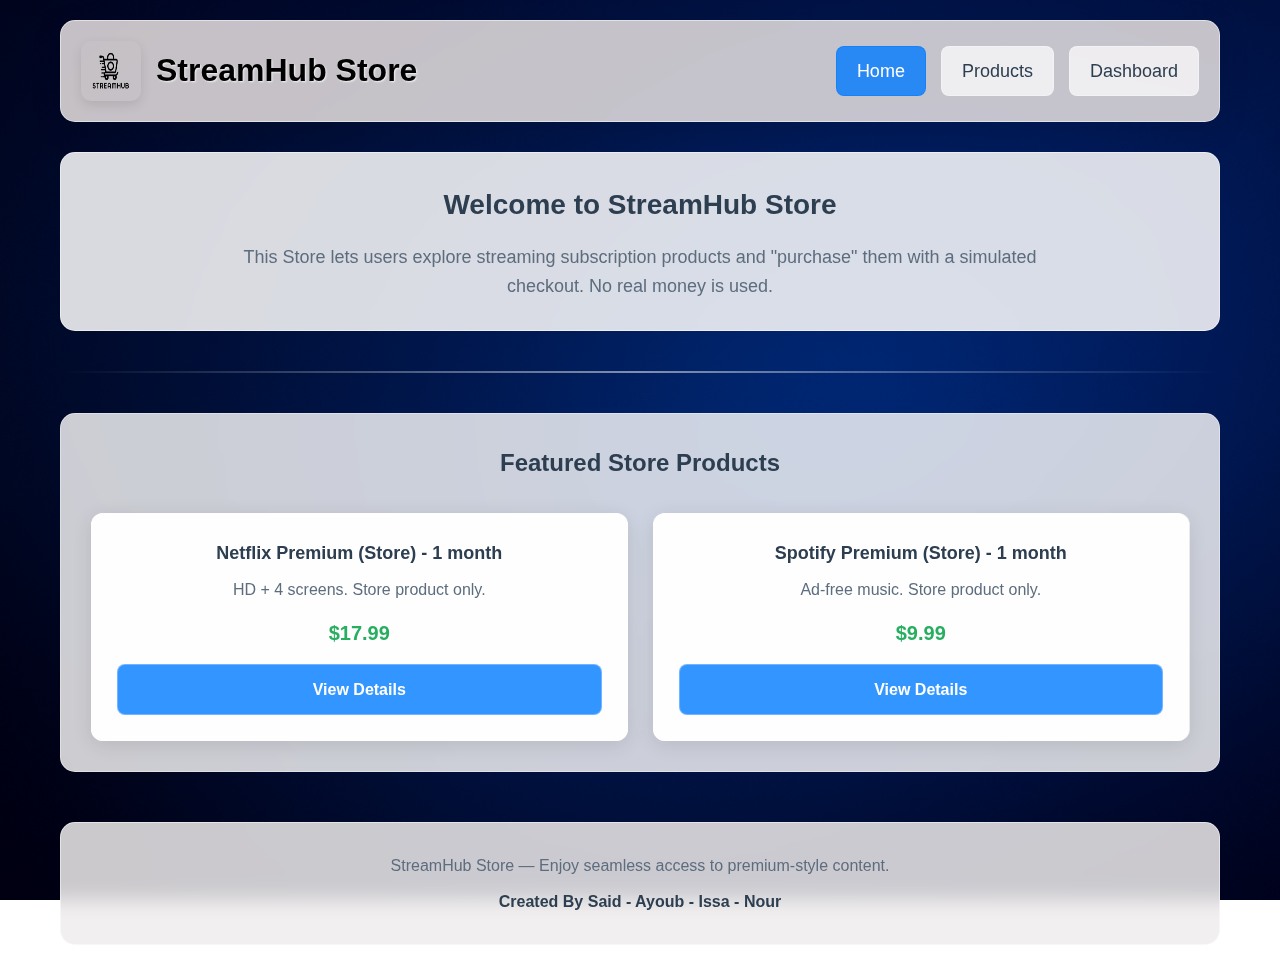
<file: index.html>
<!DOCTYPE html>
<html lang="en">
<head>
    <meta charset="UTF-8">
    <meta name="viewport" content="width=device-width, initial-scale=1.0">
    <title>StreamHub Store</title>
    <style>
        * {
    margin: 0;
    padding: 0;
    box-sizing: border-box;
}

body {
  font-family: 'Arial', sans-serif;
    background: url('images/logo4.png') no-repeat center center fixed;
    background-size: cover;
    color: #333;
    line-height: 1.6;
    min-height: 100vh;
}

.container {
    max-width: 1200px;
    margin: 0 auto;
    padding: 20px;
    background: transparent;
    min-height: 100vh;
}

/* ⭐⭐ الهيدر شفاف ⭐⭐ */
.main-header {
    display: flex;
    justify-content: space-between;
    align-items: center;
    margin-bottom: 30px;
    padding: 20px;
    background: rgba(231, 226, 226, 0.85); /* شفافية */
    border-radius: 15px;
    border: 1px solid rgba(255, 255, 255, 0.5);
    backdrop-filter: blur(10px);
    box-shadow: 0 8px 32px rgba(0, 0, 0, 0.1);
}

.logo-container {
    display: flex;
    align-items: center;
    gap: 15px;
}

.logo-left {
    width: 60px;
    height: 60px;
    border-radius: 10px;
    box-shadow: 0 4px 12px rgba(0,0,0,0.1);
}

.store-title {
    font-size: 32px;
    font-weight: bold;
    color: #000000;
    text-shadow: 1px 1px 2px rgba(255,255,255,0.8);
}

/* ⭐⭐ التنقل شفاف ⭐⭐ */
.top-navigation {
    display: flex;
    gap: 15px;
}

.nav-item {
    text-decoration: none;
    color: #2c3e50;
    font-size: 18px;
    font-weight: 500;
    padding: 10px 20px;
    border-radius: 8px;
    transition: all 0.3s ease;
    background: rgba(255, 255, 255, 0.7);
    border: 1px solid rgba(255, 255, 255, 0.3);
}

.nav-item:hover {
    background: rgba(255, 255, 255, 0.9);
    transform: translateY(-2px);
    box-shadow: 0 4px 15px rgba(0,0,0,0.1);
}

.nav-item.active {
    background: rgba(0, 123, 255, 0.8);
    color: white;
    border-color: rgba(0, 123, 255, 0.5);
}

/* ⭐⭐ المحتوى الرئيسي شفاف ⭐⭐ */
.welcome-section {
    text-align: center;
    margin-bottom: 40px;
    padding: 30px;
    background: rgba(255, 255, 255, 0.85);
    border-radius: 15px;
    border: 1px solid rgba(255, 255, 255, 0.5);
    backdrop-filter: blur(10px);
}

.welcome-title {
    font-size: 28px;
    color: #2c3e50;
    margin-bottom: 15px;
}

.welcome-text {
    font-size: 18px;
    color: #5d6d7e;
    line-height: 1.6;
    max-width: 800px;
    margin: 0 auto;
}

.divider {
    border: none;
    height: 2px;
    background: linear-gradient(90deg, transparent, rgba(255,255,255,0.5), transparent);
    margin: 30px 0;
}

/* ⭐⭐ قسم المنتجات شفاف ⭐⭐ */
.featured-section {
    text-align: center;
    margin: 40px 0;
    padding: 30px;
    background: rgba(255, 255, 255, 0.8);
    border-radius: 15px;
    border: 1px solid rgba(255, 255, 255, 0.4);
    backdrop-filter: blur(8px);
}

.section-title {
    font-size: 24px;
    color: #2c3e50;
    margin-bottom: 30px;
}

.products-grid {
    display: grid;
    grid-template-columns: repeat(auto-fit, minmax(300px, 1fr));
    gap: 25px;
    margin-top: 20px;
}

/* ⭐⭐ بطاقات المنتجات شفافة ⭐⭐ */
.product-card {
    border: 1px solid rgba(255, 255, 255, 0.4);
    border-radius: 12px;
    padding: 25px;
    text-align: center;
    background: rgba(255, 255, 255, 0.85);
    transition: all 0.3s ease;
    backdrop-filter: blur(8px);
    box-shadow: 0 4px 20px rgba(0, 0, 0, 0.1);
}

.product-card:hover {
    transform: translateY(-8px);
    background: rgba(255, 255, 255, 0.95);
    box-shadow: 0 8px 30px rgba(0, 0, 0, 0.15);
}

.product-name {
    font-size: 18px;
    font-weight: bold;
    color: #2c3e50;
    margin-bottom: 10px;
}

.product-description {
    color: #5d6d7e;
    margin-bottom: 15px;
    line-height: 1.5;
}

.product-price {
    font-size: 20px;
    font-weight: bold;
    color: #27ae60;
    margin: 15px 0;
}

.view-details-btn {
    display: inline-block;
    background: rgba(0, 123, 255, 0.8);
    color: white;
    padding: 12px 25px;
    text-decoration: none;
    border-radius: 8px;
    font-weight: bold;
    transition: all 0.3s ease;
    width: 100%;
    border: 1px solid rgba(255, 255, 255, 0.3);
}

.view-details-btn:hover {
    background: rgba(0, 86, 179, 0.9);
    transform: translateY(-2px);
    box-shadow: 0 4px 15px rgba(0, 123, 255, 0.3);
}

/* ⭐⭐ الفوتر شفاف ⭐⭐ */
.main-footer {
    text-align: center;
    margin-top: 50px;
    padding: 30px;
    background: rgba(239, 236, 236, 0.85);
    border-radius: 15px;
    border: 1px solid rgba(255, 255, 255, 0.5);
    backdrop-filter: blur(10px);
}

.footer-text {
    font-size: 16px;
    margin-bottom: 10px;
    color: #5d6d7e;
}

.creators {
    font-size: 16px;
    font-weight: bold;
    margin-top: 10px;
    color: #2c3e50;
}
    </style>
</head>
<body>
    <div class="container">
        <!-- الهيدر مع اللوجو والتنقل على اليمين -->
        <header class="main-header">
            <div class="logo-container">
                <img src="images/logo.png" alt="StreamHub Logo" class="logo-left">
                <h1 class="store-title">StreamHub Store</h1>
            </div>
            
            <!-- التنقل على اليمين -->
            <nav class="top-navigation">
                <a href="index.html" class="nav-item active">Home</a>
                <a href="products.html" class="nav-item">Products</a>
                <a href="dashboard.html" class="nav-item">Dashboard</a>
            </nav>
        </header>

        <!-- المحتوى الرئيسي -->
        <section class="welcome-section">
            <h2 class="welcome-title">Welcome to StreamHub Store</h2>
            <p class="welcome-text">
                This Store lets users explore streaming subscription products and "purchase" them with a simulated checkout. No real money is used.
            </p>
        </section>

        <hr class="divider">

        <!-- المنتجات المميزة -->
        <section class="featured-section">
            <h2 class="section-title">Featured Store Products</h2>
            
            <div class="products-grid">
                <!-- Netflix -->
                <div class="product-card">
                    <h3 class="product-name">Netflix Premium (Store) - 1 month</h3>
                    <p class="product-description">HD + 4 screens. Store product only.</p>
                    <div class="product-price">$17.99</div>
                    <a href="product-detail.html?id=1" class="view-details-btn">View Details</a>
                </div>

                <!-- Spotify -->
                <div class="product-card">
                    <h3 class="product-name">Spotify Premium (Store) - 1 month</h3>
                    <p class="product-description">Ad-free music. Store product only.</p>
                    <div class="product-price">$9.99</div>
                    <a href="product-detail.html?id=2" class="view-details-btn">View Details</a>
                </div>
            </div>
        </section>

        <!-- الفوتر -->
        <footer class="main-footer">
            <p class="footer-text">StreamHub Store — Enjoy seamless access to premium-style content.</p>
            <p class="creators">Created By Said - Ayoub - Issa - Nour</p>
        </footer>
    </div>
</body>
</html>
</file>
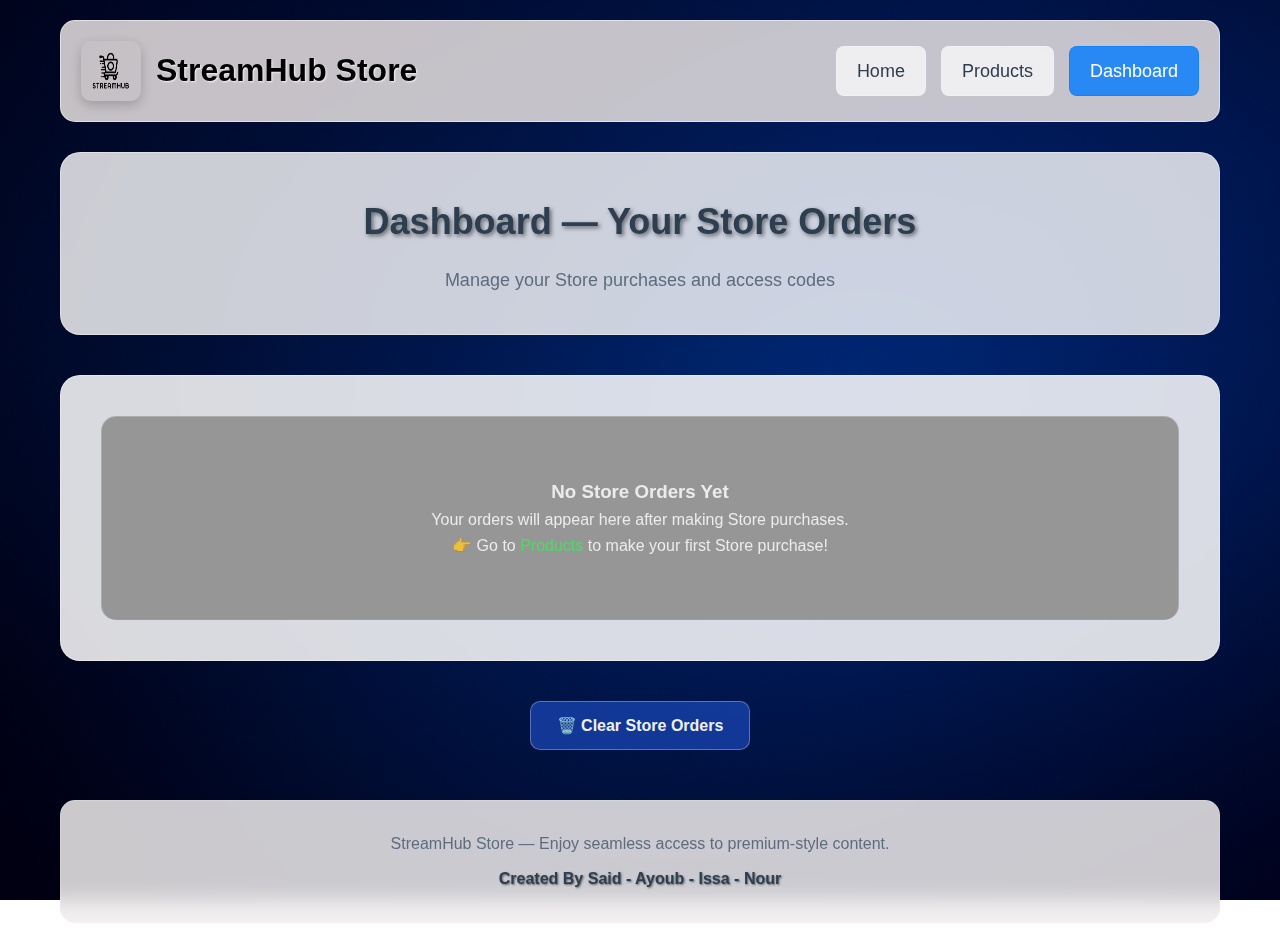
<file: dashboard.html>
<!DOCTYPE html>
<html lang="en">
<head>
    <meta charset="UTF-8">
    <meta name="viewport" content="width=device-width, initial-scale=1.0">
    <title>Dashboard - StreamHub Store</title>
    <style>
        * {
            margin: 0;
            padding: 0;
            box-sizing: border-box;
        }

        body {
            font-family: 'Arial', sans-serif;
            background: url('images/logo4.png') no-repeat center center fixed; /* ⭐ نفس الخلفية */
            background-size: cover;
            color: white;
            line-height: 1.6;
            min-height: 100vh;
        }

        .container {
            max-width: 1200px;
            margin: 0 auto;
            padding: 20px;
            background: transparent;
            min-height: 100vh;
        }

        /* ⭐⭐ الهيدر ⭐⭐ */
        .main-header {
            display: flex;
            justify-content: space-between;
            align-items: center;
            margin-bottom: 30px;
            padding: 20px;
            background:rgba(231, 226, 226, 0.85);
            border-radius: 15px;
            border: 1px solid rgba(255, 255, 255, 0.5);
            backdrop-filter: blur(10px);
        }

        .logo-container {
            display: flex;
            align-items: center;
            gap: 15px;
        }

        .logo-left {
            width: 60px;
            height: 60px;
            border-radius: 10px;
            box-shadow: 0 4px 12px rgba(0,0,0,0.2);
        }

        .store-title {
            font-size: 32px;
            font-weight: bold;
            color: #000000;
            text-shadow: 1px 1px 2px rgba(255,255,255,0.8);
        }

        /* ⭐⭐ التنقل ⭐⭐ */
        .top-navigation {
            display: flex;
            gap: 15px;
        }

        .nav-item {
            text-decoration: none;
            color: #2c3e50;
            font-size: 18px;
            font-weight: 500;
            padding: 10px 20px;
            border-radius: 8px;
            transition: all 0.3s ease;
            background: rgba(255, 255, 255, 0.7);
            border: 1px solid rgba(255, 255, 255, 0.2);
        }

        .nav-item:hover {
            background: rgba(255, 255, 255, 0.9);
            transform: translateY(-2px);
        }

        .nav-item.active {
            background: rgba(0, 123, 255, 0.8);
            color: white;
            border-color: rgba(0, 123, 255, 0.5);
        }

        /* ⭐⭐ محتوى Dashboard ⭐⭐ */
        .dashboard-header {
            text-align: center;
            margin-bottom: 40px;
            padding: 40px;
            background: rgba(255, 255, 255, 0.8);
            border-radius: 20px;
            border: 1px solid rgba(255, 255, 255, 0.4);
            backdrop-filter: blur(10px);
        }

        .dashboard-title {
            font-size: 36px;
            color: #2c3e50;
            margin-bottom: 15px;
            text-shadow: 2px 2px 4px rgba(0,0,0,0.5);
        }

        .dashboard-subtitle {
            font-size: 18px;
            color:  #5d6d7e;
            max-width: 600px;
            margin: 0 auto;
            line-height: 1.6;
        }

        /* ⭐⭐ بطاقات الطلبات ⭐⭐ */
        .orders-container {
            margin: 40px 0;
            padding: 40px;
            background: rgba(255, 255, 255, 0.85);
            border-radius: 20px;
            border: 1px solid rgba(255, 255, 255, 0.4);
            backdrop-filter: blur(10px);
        }

        .order-card {
            border: 1px solid rgba(255, 255, 255, 0.3);
            border-radius: 15px;
            padding: 25px;
            margin-bottom: 20px;
            background:  rgba(82, 80, 80, 0.95);
            transition: all 0.3s ease;
            backdrop-filter: blur(8px);
            border-left: 4px solid #4cd964;
        }

        .order-card:hover {
            transform: translateY(-5px);
            background: rgba(0, 0, 0, 0.5);
            border-color: rgba(255, 255, 255, 0.5);
            box-shadow: 0 8px 25px rgba(0, 0, 0, 0.3);
        }

        .order-product {
            font-size: 20px;
            font-weight: bold;
            color: #eeefef;
            margin-bottom: 8px;
            text-shadow: 2px 2px 4px rgba(0,0,0,0.5);
        }

        .order-date {
            color: #000000;
            font-size: 14px;
            margin-bottom: 10px;
        }

        .access-code {
            background: rgba(255, 255, 255, 0.1);
            padding: 12px 15px;
            border-radius: 8px;
            font-family: 'Courier New', monospace;
            font-weight: bold;
            color: #000000;
            border: 1px solid rgba(255, 255, 255, 0.3);
            text-shadow: 1px 1px 2px rgba(0,0,0,0.5);
        }

        .no-orders {
            text-align: center;
            padding: 60px 20px;
            color: rgba(255, 255, 255, 0.8);
            background: rgba(0, 0, 0, 0.4);
            border: 1px solid rgba(255, 255, 255, 0.2);
            border-radius: 15px;
            backdrop-filter: blur(8px);
        }

        /* ⭐⭐ زر مسح الطلبات ⭐⭐ */
        .clear-btn {
            display: block;
            width: 220px;
            margin: 30px auto;
            background: rgba(26, 71, 185, 0.7);
            color: rgb(239, 239, 239);
            padding: 14px 25px;
            border: none;
            border-radius: 10px;
            font-weight: bold;
            cursor: pointer;
            transition: all 0.3s ease;
            font-size: 16px;
            border: 1px solid rgba(255, 255, 255, 0.3);
        }

        .clear-btn:hover {
            background: rgba(200, 35, 51, 0.8);
            transform: translateY(-3px);
            box-shadow: 0 6px 20px rgba(220, 53, 69, 0.3);
        }

        /* ⭐⭐ الفوتر ⭐⭐ */
        .main-footer {
            text-align: center;
            margin-top: 50px;
            padding: 30px;
            background: rgba(239, 236, 236, 0.85);
            border-radius: 15px;
            border: 1px solid rgba(255, 255, 255, 0.2);
            backdrop-filter: blur(10px);
        }

        .footer-text {
    font-size: 16px;
    margin-bottom: 10px;
    color: #5d6d7e;
}

        .creators {
            font-size: 16px;
            font-weight: bold;
            margin-top: 10px;
            color: #2c3e50;
            text-shadow: 1px 1px 2px rgba(0,0,0,0.5);
        }
    </style>
</head>
<body>
    <div class="container">
        <!-- ⭐⭐ الهيدر مع اللوجو والتنقل على اليمين ⭐⭐ -->
        <header class="main-header">
            <div class="logo-container">
                <img src="images/logo.png" alt="StreamHub Logo" class="logo-left">
                <h1 class="store-title">StreamHub Store</h1>
            </div>
            
            <!-- ⭐⭐ التنقل على اليمين ⭐⭐ -->
            <nav class="top-navigation">
                <a href="index.html" class="nav-item">Home</a>
                <a href="products.html" class="nav-item">Products</a>
                <a href="dashboard.html" class="nav-item active">Dashboard</a>
            </nav>
        </header>

        <!-- ⭐⭐ محتوى Dashboard ⭐⭐ -->
        <div class="dashboard-header">
            <h1 class="dashboard-title">Dashboard — Your Store Orders</h1>
            <p class="dashboard-subtitle">Manage your Store purchases and access codes</p>
        </div>

        <!-- ⭐⭐ حاوية الطلبات ⭐⭐ -->
        <div class="orders-container" id="ordersContainer">
            <!-- الطلبات تظهر هنا بالجافاسكريبت -->
        </div>

        <!-- ⭐⭐ زر مسح الطلبات ⭐⭐ -->
        <button class="clear-btn" onclick="clearAllOrders()">🗑️ Clear Store Orders</button>

        <!-- ⭐⭐ الفوتر ⭐⭐ -->
        <footer class="main-footer">
            <p class="footer-text">StreamHub Store — Enjoy seamless access to premium-style content.</p>
            <p class="creators">Created By Said - Ayoub - Issa - Nour</p>
        </footer>
    </div>

    <script>
        // بيانات المنتجات
        const products = {
            1: { name: "Netflix Premium (Store) - 1 month", prefix: "NET" },
            2: { name: "Spotify Premium (Store) - 1 month", prefix: "SPO" },
            3: { name: "Disney+ Premium (Store) - 1 month", prefix: "DIS" },
            4: { name: "Chill Pack: Netflix + Spotify (Store)", prefix: "BUN" },
            5: { name: "Entertainment Bundle (Store)", prefix: "BUN" }
        };

        // توليد كود وصول عشوائي
        function generateAccessCode(prefix) {
            const chars = 'ABCDEFGHIJKLMNOPQRSTUVWXYZ0123456789';
            let randomPart = '';
            for (let i = 0; i < 7; i++) {
                randomPart += chars.charAt(Math.floor(Math.random() * chars.length));
            }
            return `${prefix}-${randomPart}`;
        }

        // حفظ الطلب في localStorage
        function saveOrder(productId, customerName, customerEmail) {
            const orders = JSON.parse(localStorage.getItem('storeOrders')) || [];
            const product = products[productId];
            
            const newOrder = {
                id: Date.now(),
                productId: productId,
                productName: product.name,
                accessCode: generateAccessCode(product.prefix),
                timestamp: new Date().toLocaleString(),
                customerName: customerName,
                customerEmail: customerEmail
            };
            
            orders.unshift(newOrder); // إضافة في البداية
            localStorage.setItem('storeOrders', JSON.stringify(orders));
            
            return newOrder;
        }

        // عرض الطلبات
        function displayOrders() {
            const ordersContainer = document.getElementById('ordersContainer');
            const orders = JSON.parse(localStorage.getItem('storeOrders')) || [];
            
            if (orders.length === 0) {
                ordersContainer.innerHTML = `
                    <div class="no-orders">
                        <h3>No Store Orders Yet</h3>
                        <p>Your orders will appear here after making Store purchases.</p>
                        <p>👉 Go to <a href="products.html" style="color: #4cd964; text-decoration: none;">Products</a> to make your first Store purchase!</p>
                    </div>
                `;
                return;
            }
            
            let ordersHTML = '';
            orders.forEach(order => {
                ordersHTML += `
                    <div class="order-card">
                        <div class="order-product">${order.productName}</div>
                        <div class="order-date">${order.timestamp} — ${order.customerEmail}</div>
                        <div><strong>Access code:</strong> <span class="access-code">${order.accessCode}</span></div>
                    </div>
                `;
            });
            
            ordersContainer.innerHTML = ordersHTML;
        }

        // مسح جميع الطلبات
        function clearAllOrders() {
            if (confirm('Are you sure you want to clear all store orders?')) {
                localStorage.removeItem('storeOrders');
                displayOrders();
            }
        }

        // معالجة عملية الشراء من checkout
        function processPurchase() {
            const urlParams = new URLSearchParams(window.location.search);
            const purchased = urlParams.get('purchased');
            const productId = urlParams.get('productId');
            const customerName = urlParams.get('name');
            const customerEmail = urlParams.get('email');
            
            if (purchased === 'true' && productId) {
                saveOrder(productId, customerName, customerEmail);
                
                // إزالة معاملات URL
                window.history.replaceState({}, document.title, window.location.pathname);
            }
        }

        // التهيئة عند تحميل الصفحة
        document.addEventListener('DOMContentLoaded', function() {
            processPurchase();
            displayOrders();
        });
    </script>
</body>
</html>
</file>
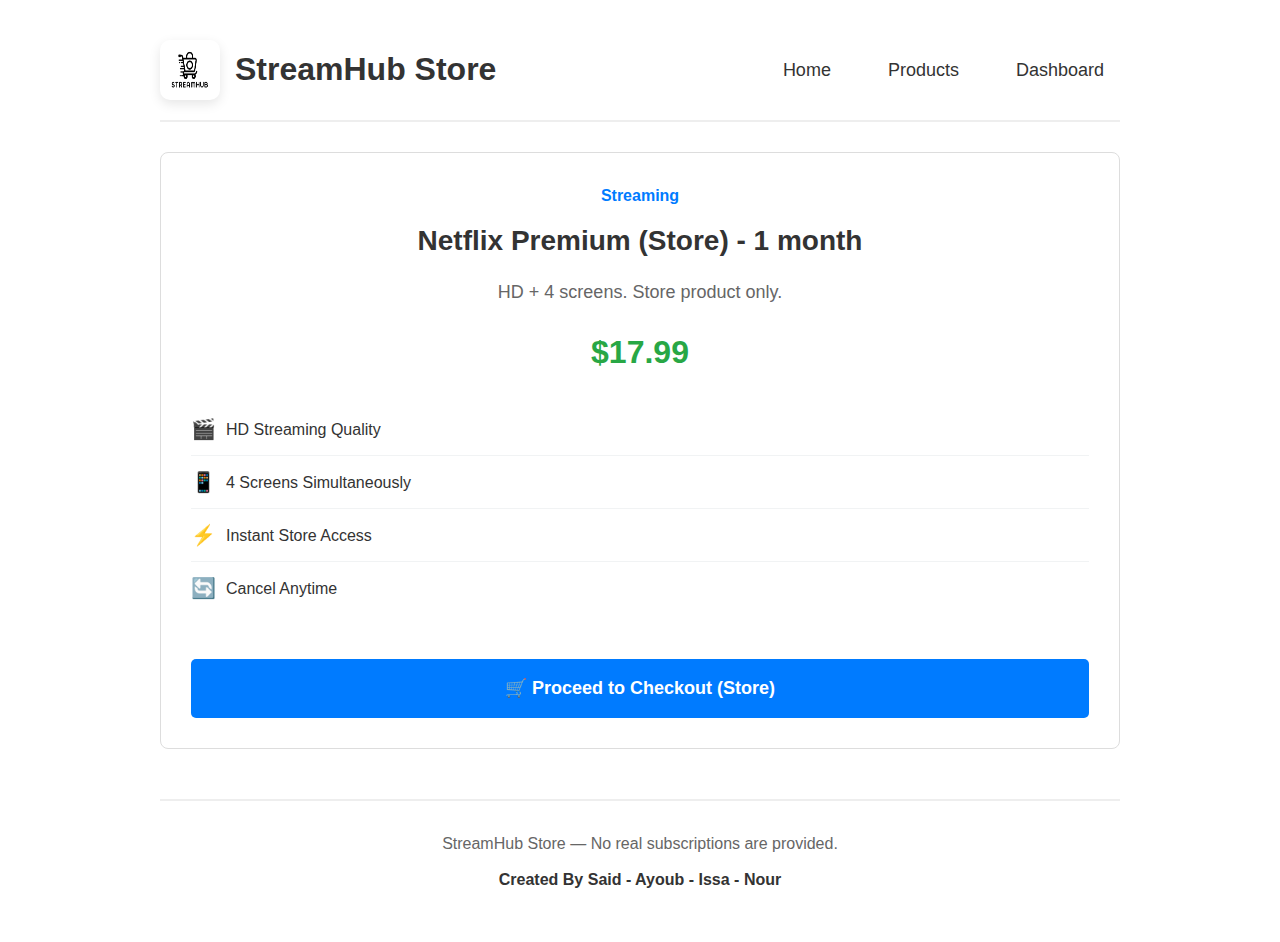
<file: product-detail.html>
<!DOCTYPE html>
<html lang="en">
<head>
    <meta charset="UTF-8">
    <meta name="viewport" content="width=device-width, initial-scale=1.0">
    <title>Product Details - StreamHub Store</title>
    <style>
        * {
            margin: 0;
            padding: 0;
            box-sizing: border-box;
        }

        body {
            font-family: Arial, sans-serif;
            background: white;
            color: #333;
            line-height: 1.6;
        }

        .container {
            max-width: 1000px;
            margin: 0 auto;
            padding: 20px;
        }

        /* ⭐⭐ الهيدر مع اللوجو والتنقل على اليمين ⭐⭐ */
        .main-header {
            display: flex;
            justify-content: space-between;
            align-items: center;
            margin-bottom: 30px;
            padding: 20px 0;
            border-bottom: 2px solid #eee;
        }

        .logo-container {
            display: flex;
            align-items: center;
            gap: 15px;
        }

        .logo-left {
            width: 60px;
            height: 60px;
            border-radius: 10px;
            box-shadow: 0 4px 12px rgba(0,0,0,0.1);
        }

        .store-title {
            font-size: 32px;
            font-weight: bold;
            color: #333;
        }

        /* ⭐⭐ التنقل على اليمين ⭐⭐ */
        .top-navigation {
            display: flex;
            gap: 25px;
        }

        .nav-item {
            text-decoration: none;
            color: #333;
            font-size: 18px;
            font-weight: 500;
            padding: 8px 16px;
            border-radius: 5px;
            transition: all 0.3s ease;
        }

        .nav-item:hover {
            background: #f8f9fa;
        }

        .nav-item.active {
            background: #007bff;
            color: white;
        }

        /* محتوى تفاصيل المنتج */
        .product-detail-card {
            background: white;
            border: 1px solid #ddd;
            border-radius: 8px;
            padding: 30px;
            margin-bottom: 30px;
        }

        .product-header {
            text-align: center;
            margin-bottom: 25px;
        }

        .product-category {
            color: #007bff;
            font-weight: bold;
            margin-bottom: 10px;
            font-size: 16px;
        }

        .product-title {
            font-size: 28px;
            color: #333;
            margin-bottom: 15px;
        }

        .product-description {
            font-size: 18px;
            color: #666;
            margin-bottom: 20px;
        }

        .product-price {
            font-size: 32px;
            font-weight: bold;
            color: #28a745;
            margin: 20px 0;
        }

        .features-list {
            margin: 25px 0;
        }

        .feature-item {
            display: flex;
            align-items: center;
            gap: 10px;
            padding: 10px 0;
            border-bottom: 1px solid #f1f3f4;
        }

        .feature-item:last-child {
            border-bottom: none;
        }

        .feature-icon {
            font-size: 20px;
        }

        .purchase-btn {
            display: inline-block;
            background: #007bff;
            color: white;
            padding: 15px 30px;
            text-decoration: none;
            border-radius: 5px;
            font-weight: bold;
            font-size: 18px;
            transition: background 0.3s ease;
            width: 100%;
            text-align: center;
            margin-top: 20px;
        }

        .purchase-btn:hover {
            background: #0056b3;
        }

        /* الفوتر */
        .main-footer {
            text-align: center;
            margin-top: 50px;
            padding: 30px 0;
            border-top: 2px solid #eee;
            color: #666;
        }

        .creators {
            font-size: 16px;
            font-weight: bold;
            margin-top: 10px;
            color: #333;
        }
    </style>
</head>
<body>
    <div class="container">
        <!-- ⭐⭐ الهيدر مع اللوجو والتنقل على اليمين ⭐⭐ -->
        <header class="main-header">
            <div class="logo-container">
                <img src="images/logo.png" alt="StreamHub Logo" class="logo-left">
                <h1 class="store-title">StreamHub Store</h1>
            </div>
            
            <!-- ⭐⭐ التنقل على اليمين ⭐⭐ -->
            <nav class="top-navigation">
                <a href="index.html" class="nav-item">Home</a>
                <a href="products.html" class="nav-item">Products</a>
                <a href="dashboard.html" class="nav-item">Dashboard</a>
            </nav>
        </header>

        <!-- محتوى تفاصيل المنتج -->
        <div class="product-detail-card">
            <div class="product-header">
                <div class="product-category" id="product-category">Streaming</div>
                <h1 class="product-title" id="product-title">Netflix Premium (Store) - 1 month</h1>
                <p class="product-description" id="product-description">HD + 4 screens. Store product only.</p>
                <div class="product-price" id="product-price">$17.99</div>
            </div>

            <div class="features-list">
                <div class="feature-item">
                    <span class="feature-icon">🎬</span>
                    <span>HD Streaming Quality</span>
                </div>
                <div class="feature-item">
                    <span class="feature-icon">📱</span>
                    <span>4 Screens Simultaneously</span>
                </div>
                <div class="feature-item">
                    <span class="feature-icon">⚡</span>
                    <span>Instant Store Access</span>
                </div>
                <div class="feature-item">
                    <span class="feature-icon">🔄</span>
                    <span>Cancel Anytime</span>
                </div>
            </div>

            <a href="checkout.html?product=1" class="purchase-btn">
                🛒 Proceed to Checkout (Store)
            </a>
        </div>

        <!-- الفوتر -->
        <footer class="main-footer">
            <p>StreamHub Store — No real subscriptions are provided.</p>
            <p class="creators">Created By Said - Ayoub - Issa - Nour</p>
        </footer>
    </div>

    <script>
        // معالجة بيانات المنتج من URL
        document.addEventListener('DOMContentLoaded', function() {
            const urlParams = new URLSearchParams(window.location.search);
            const productId = urlParams.get('id');
            
            const products = {
                1: {
                    name: "Netflix Premium (Store) - 1 month",
                    description: "HD + 4 screens. Store product only.",
                    price: "$17.99",
                    category: "Streaming"
                },
                2: {
                    name: "Spotify Premium (Store) - 1 month", 
                    description: "Ad-free music. Store product only.",
                    price: "$9.99",
                    category: "Streaming"
                },
                3: {
                    name: "Disney+ Premium (Store) - 1 month",
                    description: "All Disney content. Store product only.",
                    price: "$11.99", 
                    category: "Streaming"
                },
                4: {
                    name: "Chill Pack: Netflix + Spotify (Store)",
                    description: "Bundle Store: both services for one price.",
                    price: "$24.99",
                    category: "Bundle"
                }
            };

            if (productId && products[productId]) {
                const product = products[productId];
                document.getElementById('product-title').textContent = product.name;
                document.getElementById('product-description').textContent = product.description;
                document.getElementById('product-price').textContent = product.price;
                document.getElementById('product-category').textContent = product.category;
                
                // تحديث رابط الشراء
                document.querySelector('.purchase-btn').href = `checkout.html?product=${productId}`;
            }
        });
    </script>
</body>
</html>
</file>
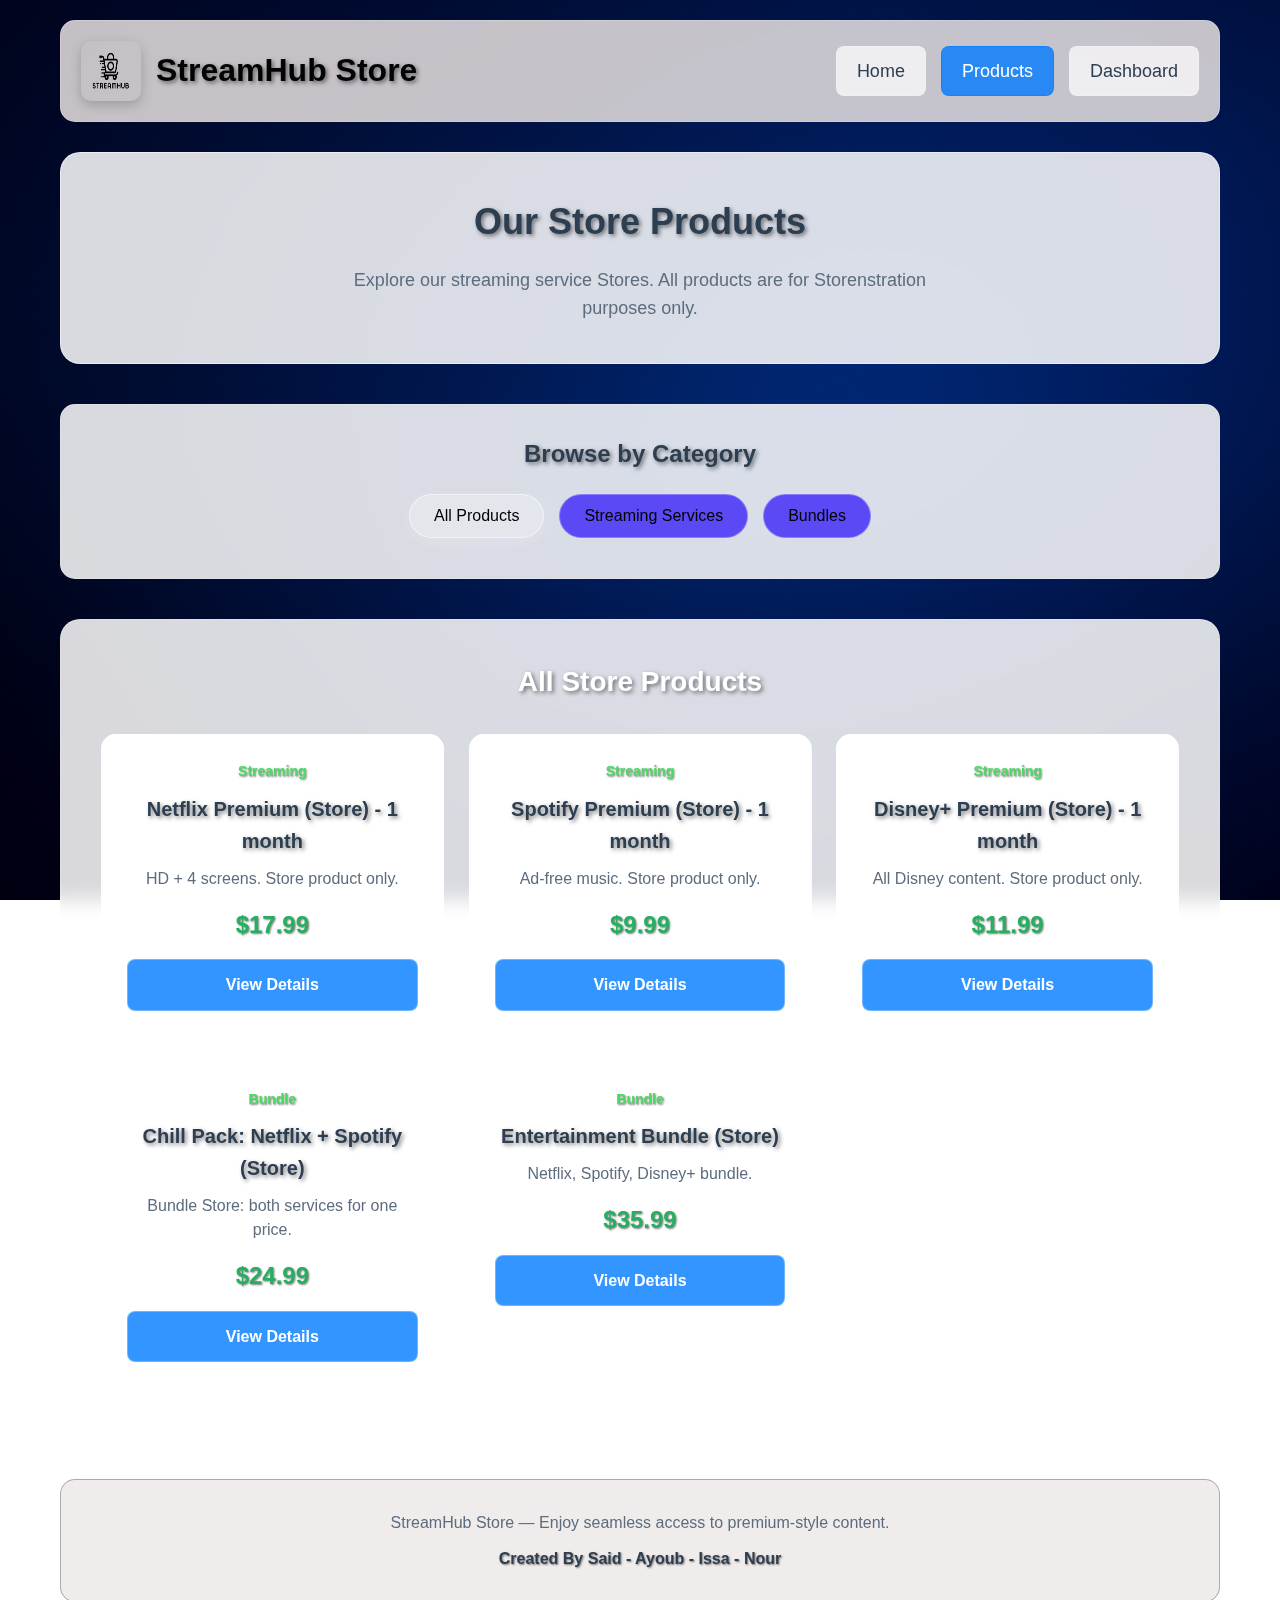
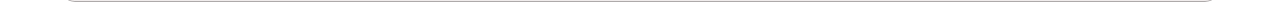
<file: products.html>
<!DOCTYPE html>
<html lang="en">
<head>
    <meta charset="UTF-8">
    <meta name="viewport" content="width=device-width, initial-scale=1.0">
    <title>Our Products - StreamHub Store</title>
    <style>
        * {
            margin: 0;
            padding: 0;
            box-sizing: border-box;
        }

        body {
            font-family: 'Arial', sans-serif;
            background: url('images/logo4.png') no-repeat center center fixed; /* ⭐ الخلفية الجديدة */
            background-size: cover;
            color: white;
            line-height: 1.6;
            min-height: 100vh;
        }

        .container {
            max-width: 1200px;
            margin: 0 auto;
            padding: 20px;
            background: transparent;
            min-height: 100vh;
        }

        /* ⭐⭐ الهيدر ⭐⭐ */
        .main-header {
            display: flex;
            justify-content: space-between;
            align-items: center;
            margin-bottom: 30px;
            padding: 20px;
            background: rgba(231, 226, 226, 0.85);
            border-radius: 15px;
            border: 1px solid rgba(255, 255, 255, 0.2);
            backdrop-filter: blur(10px);
        }

        .logo-container {
            display: flex;
            align-items: center;
            gap: 15px;
        }

        .logo-left {
            width: 60px;
            height: 60px;
            border-radius: 10px;
            box-shadow: 0 4px 12px rgba(0,0,0,0.2);
        }

        .store-title {
            font-size: 32px;
            font-weight: bold;
            color: rgb(3, 3, 3);
            text-shadow: 2px 2px 4px rgba(0,0,0,0.5);
        }

        /* ⭐⭐ التنقل ⭐⭐ */
        .top-navigation {
            display: flex;
            gap: 15px;
        }

        .nav-item {
            text-decoration: none;
            color: #2c3e50;
            font-size: 18px;
            font-weight: 500;
            padding: 10px 20px;
            border-radius: 8px;
            transition: all 0.3s ease;
            background: rgba(255, 255, 255, 0.7);
            border: 1px solid rgba(255, 255, 255, 0.2);
        }

        .nav-item:hover {
            background: rgba(255, 255, 255, 0.9);
            transform: translateY(-2px);
        }

        .nav-item.active {
            background: rgba(0, 123, 255, 0.8);
            color: white;
            border-color: rgba(0, 123, 255, 0.5);
        }

        /* ⭐⭐ المحتوى الرئيسي ⭐⭐ */
        .page-header {
            text-align: center;
            margin-bottom: 40px;
            padding: 40px;
            background: rgba(255, 255, 255, 0.85);
            border-radius: 20px;
            border: 1px solid rgba(255, 255, 255, 0.5);
            backdrop-filter: blur(10px);
        }

        .page-title {
            font-size: 36px;
            color: #2c3e50;
            margin-bottom: 15px;
            text-shadow: 2px 2px 4px rgba(0,0,0,0.5);
        }

        .page-subtitle {
            font-size: 18px;
            color: #5d6d7e;
            max-width: 600px;
            margin: 0 auto;
            line-height: 1.6;
        }

        /* ⭐⭐ الفئات ⭐⭐ */
        .categories-section {
            margin: 30px 0;
            padding: 30px;
            background: rgba(255, 255, 255, 0.85);
            border-radius: 15px;
            border: 1px solid rgba(255, 255, 255, 0.2);
            backdrop-filter: blur(10px);
        }

        .categories-title {
            font-size: 24px;
            color: #2c3e50;
            margin-bottom: 20px;
            text-align: center;
            text-shadow: 2px 2px 4px rgba(0,0,0,0.5);
        }

        .categories-list {
            display: flex;
            justify-content: center;
            gap: 15px;
            flex-wrap: wrap;
            margin-bottom: 10px;
        }

        .category-btn {
            padding: 12px 24px;
            background: rgba(67, 47, 247, 0.85);
            border: 1px solid rgba(255, 255, 255, 0.3);
            border-radius: 25px;
            cursor: pointer;
            font-size: 16px;
            color: rgb(0, 0, 0);
            transition: all 0.3s ease;
            font-weight: 500;
        }

        .category-btn:hover {
            background: rgba(0, 0, 0, 0.2);
            transform: translateY(-2px);
        }

        .category-btn.active {
            background: rgba(255, 255, 255, 0.3);
            border-color: rgba(255, 255, 255, 0.5);
            box-shadow: 0 4px 15px rgba(255, 255, 255, 0.2);
        }

        /* ⭐⭐ جميع المنتجات ⭐⭐ */
        .products-section {
            margin: 40px 0;
            padding: 40px;
            background: rgba(255, 255, 255, 0.85);
            border-radius: 20px;
            border: 1px solid rgba(255, 255, 255, 0.2);
            backdrop-filter: blur(10px);
        }

        .section-title {
            font-size: 28px;
            color: #ffffff;
            margin-bottom: 30px;
            text-align: center;
            text-shadow: 2px 2px 4px rgba(0,0,0,0.5);
        }

        .products-grid {
            display: grid;
            grid-template-columns: repeat(auto-fit, minmax(300px, 1fr));
            gap: 25px;
        }

        /* ⭐⭐ بطاقات المنتجات ⭐⭐ */
        .product-card {
            border: 1px solid rgba(255, 255, 255, 0.4);
            border-radius: 15px;
            padding: 25px;
            text-align: center;
            background: rgba(255, 255, 255, 0.85);
            transition: all 0.3s ease;
            backdrop-filter: blur(8px);
        }

        .product-card:hover {
            transform: translateY(-8px);
            background: rgba(255, 255, 255, 0.95);
            border-color: rgba(255, 255, 255, 0.95);
            box-shadow: 0 10px 30px rgba(0, 0, 0, 0.3);
        }

        .product-category {
            color: #4cd964;
            font-weight: bold;
            margin-bottom: 10px;
            font-size: 14px;
            text-shadow: 1px 1px 2px rgba(0,0,0,0.5);
        }

        .product-name {
            font-size: 20px;
            font-weight: bold;
            color: #2c3e50;
            margin-bottom: 10px;
            text-shadow: 2px 2px 4px rgba(0,0,0,0.5);
        }

        .product-description {
            color: #5d6d7e;
            margin-bottom: 15px;
            line-height: 1.5;
        }

        .product-price {
            font-size: 24px;
            font-weight: bold;
            color: #27ae60;
            margin: 15px 0;
            text-shadow: 1px 1px 2px rgba(0,0,0,0.5);
        }

        .view-details-btn {
            display: inline-block;
            background: rgba(0, 123, 255, 0.8);
            color: white;
            padding: 12px 25px;
            text-decoration: none;
            border-radius: 8px;
            font-weight: bold;
            transition: all 0.3s ease;
            width: 100%;
            border: 1px solid rgba(255, 255, 255, 0.3);
        }

        .view-details-btn:hover {
            background: rgba(0, 86, 179, 0.9);
            transform: translateY(-2px);
            box-shadow: 0 4px 15px rgba(0, 123, 255, 0.3);
        }

        /* ⭐⭐ الفوتر ⭐⭐ */
        .main-footer {
            text-align: center;
            margin-top: 50px;
            padding: 30px;
            background: rgba(237, 233, 233, 0.85);
            border-radius: 15px;
            border: 1px solid rgba(107, 104, 104, 0.5);
            backdrop-filter: blur(10px);
        }

        .footer-text {
    font-size: 16px;
    margin-bottom: 10px;
    color: #5d6d7e;
}

        .creators {
            font-size: 16px;
            font-weight: bold;
            margin-top: 10px;
            color: #2c3e50;
            text-shadow: 1px 1px 2px rgba(0,0,0,0.5);
        }
    </style>
</head>
<body>
    <div class="container">
        <!-- الهيدر مع اللوجو والتنقل على اليمين -->
        <header class="main-header">
            <div class="logo-container">
                <img src="images/logo.png" alt="StreamHub Logo" class="logo-left">
                <h1 class="store-title">StreamHub Store</h1>
            </div>
            
            <!-- التنقل على اليمين -->
            <nav class="top-navigation">
                <a href="index.html" class="nav-item">Home</a>
                <a href="products.html" class="nav-item active">Products</a>
                <a href="dashboard.html" class="nav-item">Dashboard</a>
            </nav>
        </header>

        <!-- المحتوى الرئيسي -->
        <div class="page-header">
            <h1 class="page-title">Our Store Products</h1>
            <p class="page-subtitle">
                Explore our streaming service Stores. All products are for Storenstration purposes only.
            </p>
        </div>

        <!-- الفئات -->
        <div class="categories-section">
            <h3 class="categories-title">Browse by Category</h3>
            <div class="categories-list">
                <button class="category-btn active" data-category="all">All Products</button>
                <button class="category-btn" data-category="streaming">Streaming Services</button>
                <button class="category-btn" data-category="bundle">Bundles</button>
            </div>
        </div>

        <!-- جميع المنتجات -->
        <section class="products-section">
            <h2 class="section-title">All Store Products</h2>
            
            <div class="products-grid" id="productsContainer">
                <!-- Netflix -->
                <div class="product-card" data-category="streaming">
                    <div class="product-category">Streaming</div>
                    <h3 class="product-name">Netflix Premium (Store) - 1 month</h3>
                    <p class="product-description">HD + 4 screens. Store product only.</p>
                    <div class="product-price">$17.99</div>
                    <a href="product-detail.html?id=1" class="view-details-btn">View Details</a>
                </div>

                <!-- Spotify -->
                <div class="product-card" data-category="streaming">
                    <div class="product-category">Streaming</div>
                    <h3 class="product-name">Spotify Premium (Store) - 1 month</h3>
                    <p class="product-description">Ad-free music. Store product only.</p>
                    <div class="product-price">$9.99</div>
                    <a href="product-detail.html?id=2" class="view-details-btn">View Details</a>
                </div>

                <!-- Disney+ -->
                <div class="product-card" data-category="streaming">
                    <div class="product-category">Streaming</div>
                    <h3 class="product-name">Disney+ Premium (Store) - 1 month</h3>
                    <p class="product-description">All Disney content. Store product only.</p>
                    <div class="product-price">$11.99</div>
                    <a href="product-detail.html?id=3" class="view-details-btn">View Details</a>
                </div>

                <!-- Bundle -->
                <div class="product-card" data-category="bundle">
                    <div class="product-category">Bundle</div>
                    <h3 class="product-name">Chill Pack: Netflix + Spotify (Store)</h3>
                    <p class="product-description">Bundle Store: both services for one price.</p>
                    <div class="product-price">$24.99</div>
                    <a href="product-detail.html?id=4" class="view-details-btn">View Details</a>
                </div>

                <!-- Bundle 2 -->
                <div class="product-card" data-category="bundle">
                    <div class="product-category">Bundle</div>
                    <h3 class="product-name">Entertainment Bundle (Store)</h3>
                    <p class="product-description">Netflix, Spotify, Disney+ bundle.</p>
                    <div class="product-price">$35.99</div>
                    <a href="product-detail.html?id=5" class="view-details-btn">View Details</a>
                </div>
            </div>
        </section>

        <!-- الفوتر -->
        <footer class="main-footer">
            <p class="footer-text">StreamHub Store — Enjoy seamless access to premium-style content.</p>
            <p class="creators">Created By Said - Ayoub - Issa - Nour</p>
        </footer>
    </div>

    <script>
        // كود الفلاتر
        document.querySelectorAll('.category-btn').forEach(btn => {
            btn.addEventListener('click', function() {
                // إزالة النشاط من جميع الأزرار
                document.querySelectorAll('.category-btn').forEach(b => {
                    b.classList.remove('active');
                });
                
                // إضافة النشاط للزر المختار
                this.classList.add('active');
                
                const category = this.getAttribute('data-category');
                filterProducts(category);
            });
        });

        function filterProducts(category) {
            const allProducts = document.querySelectorAll('.product-card');
            
            allProducts.forEach(product => {
                if (category === 'all') {
                    product.style.display = 'block';
                } else {
                    if (product.getAttribute('data-category') === category) {
                        product.style.display = 'block';
                    } else {
                        product.style.display = 'none';
                    }
                }
            });
        }
    </script>
</body>
</html>
</file>
